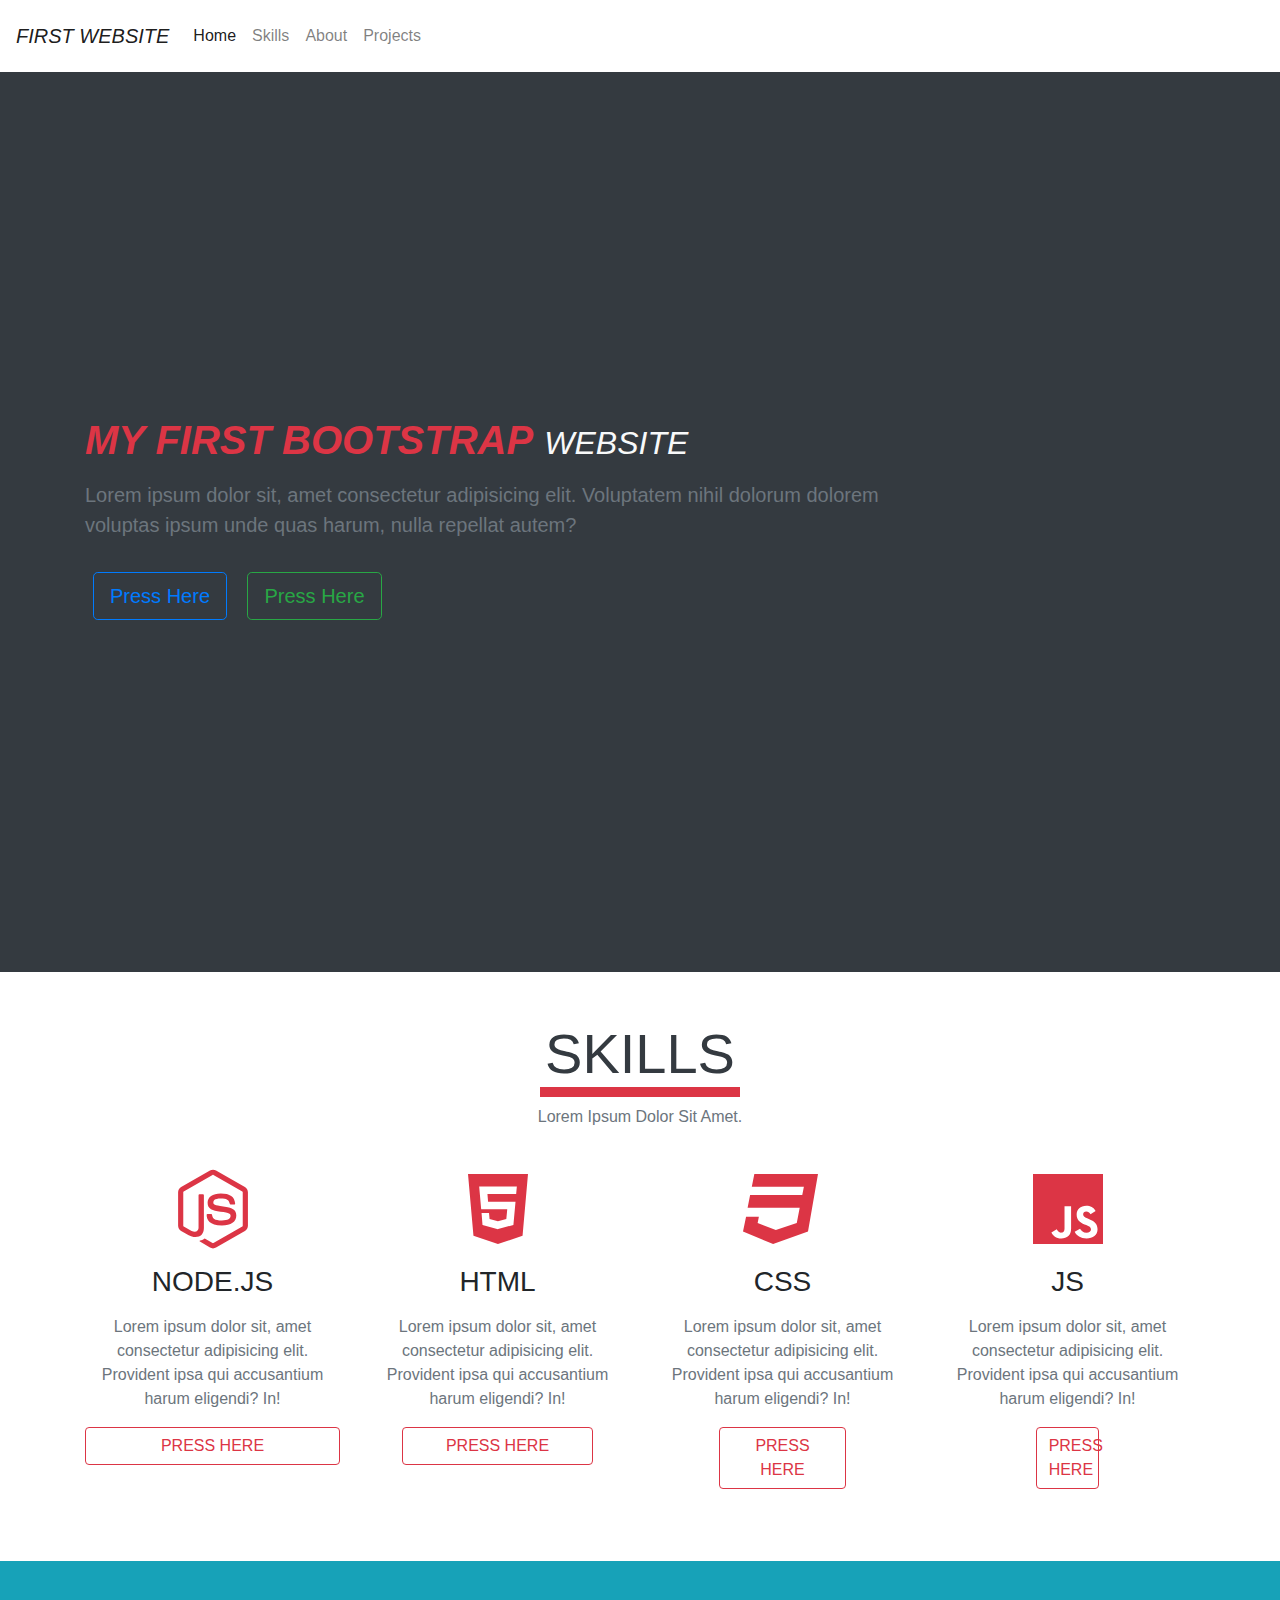
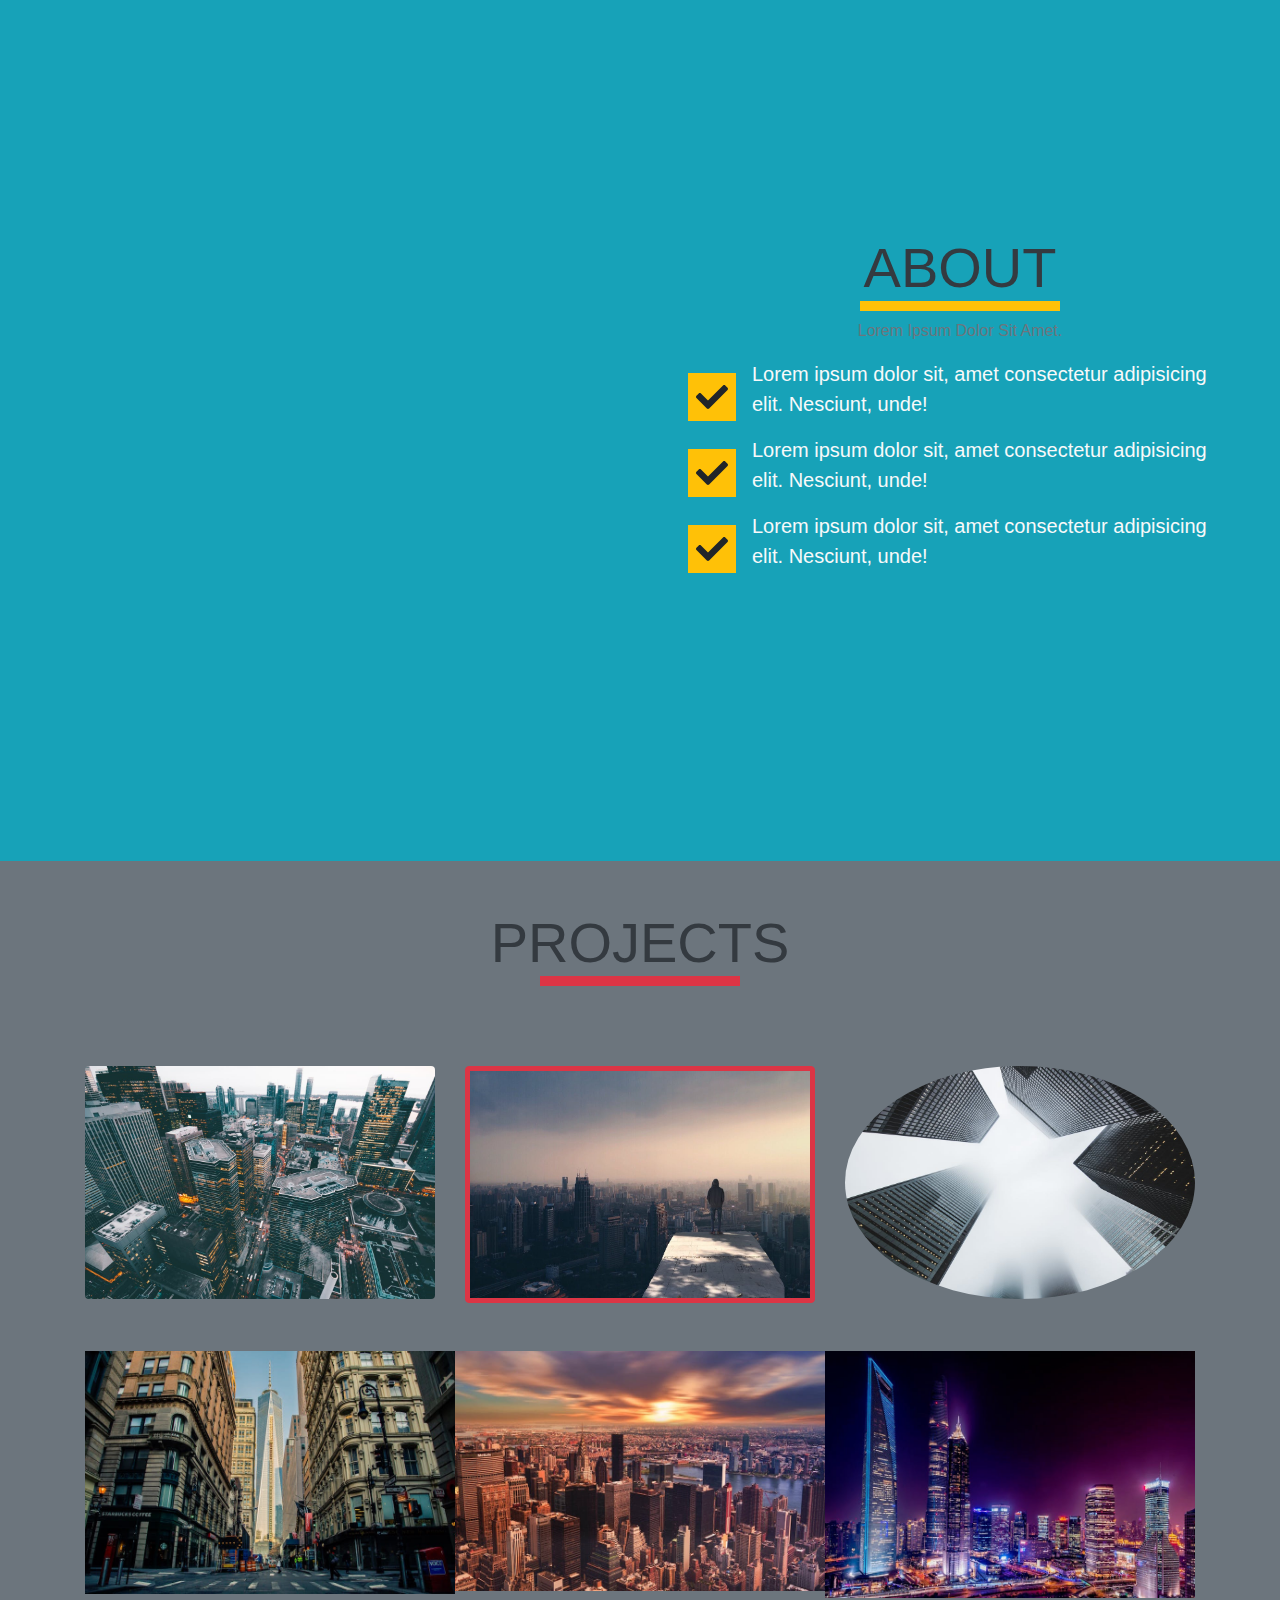
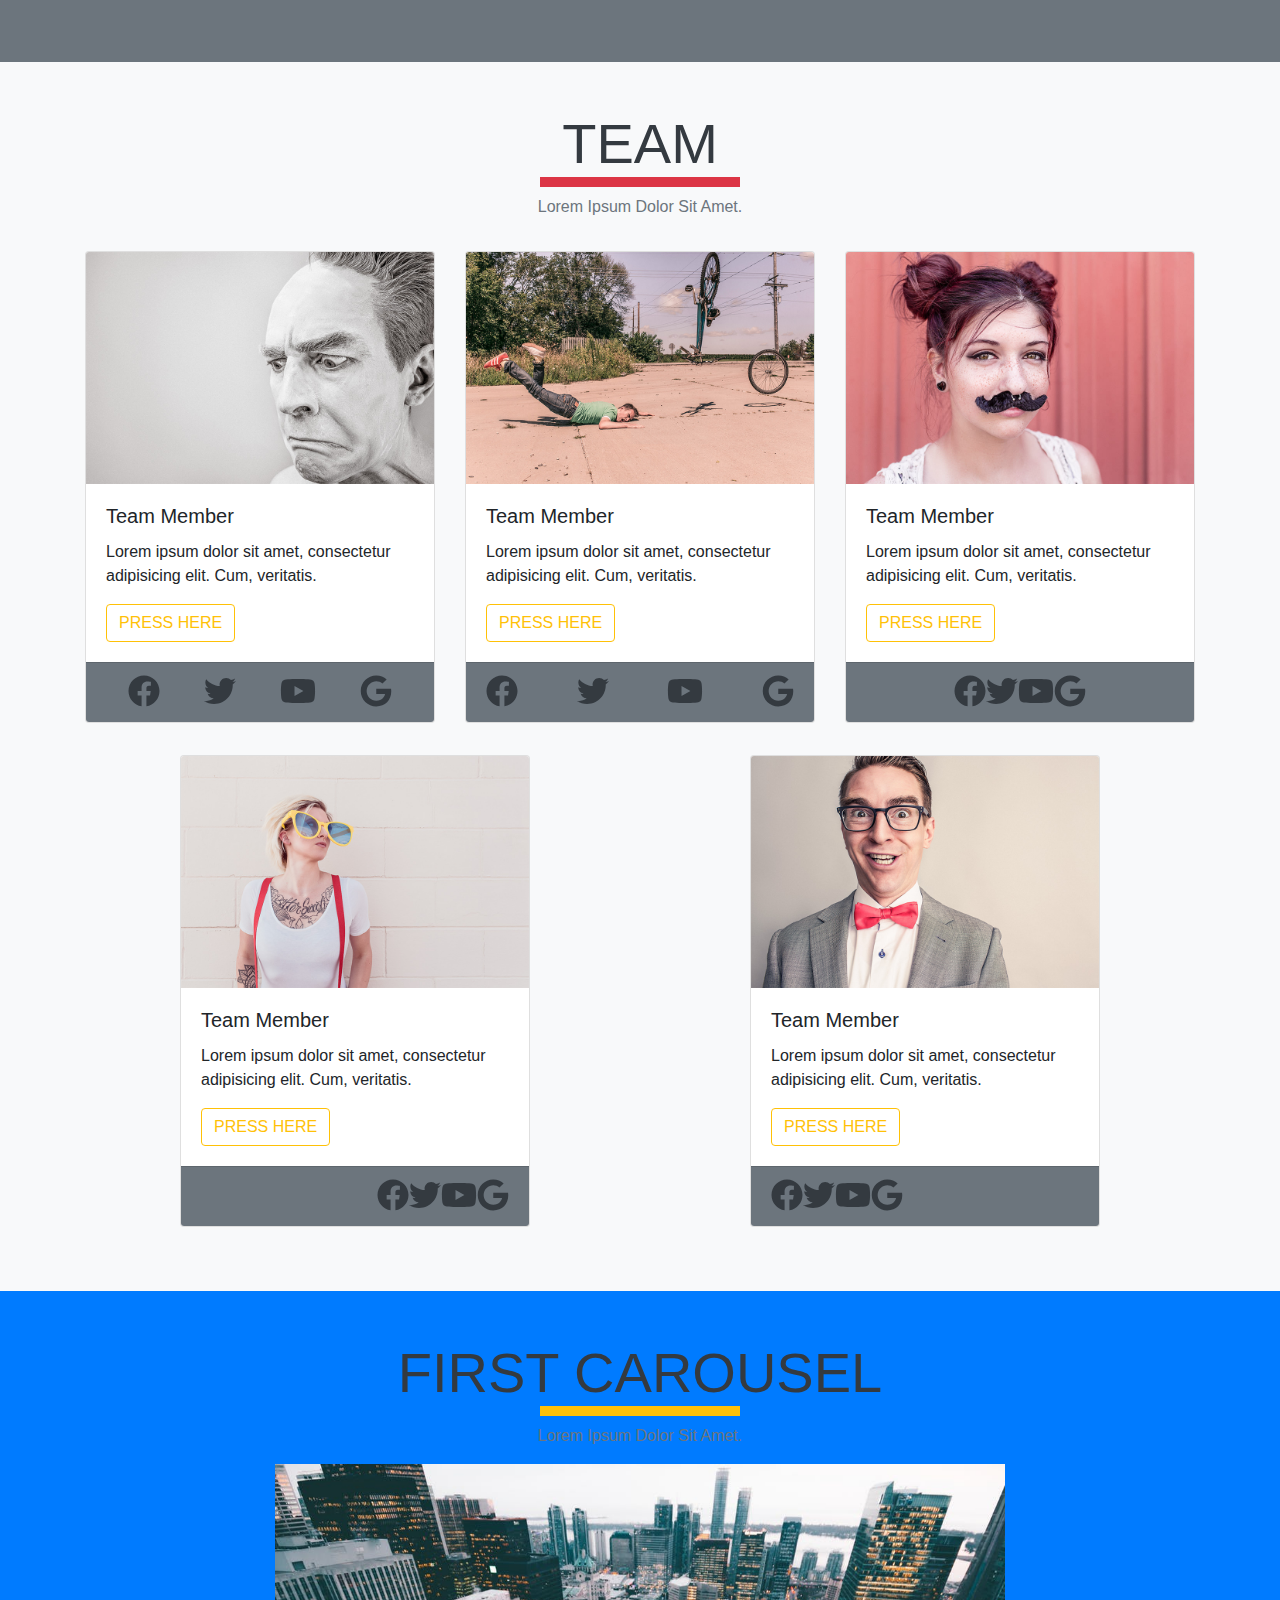
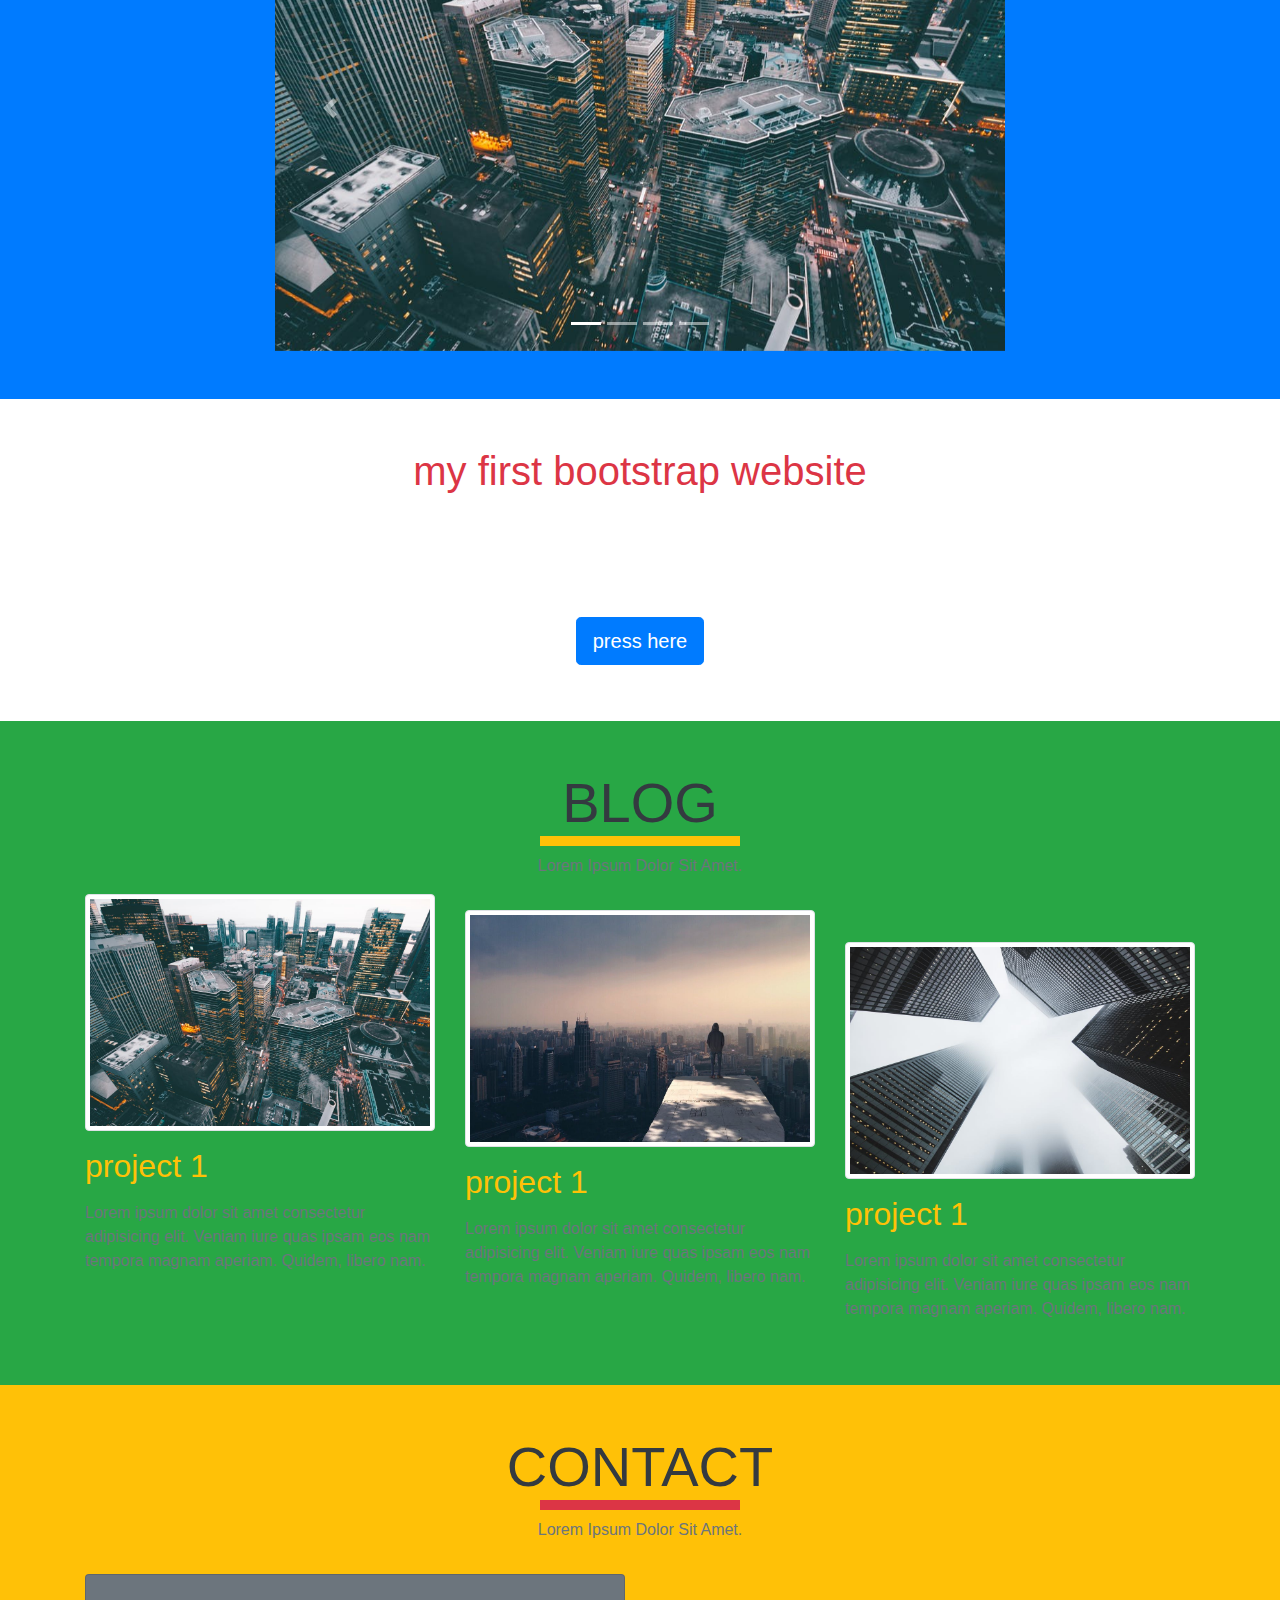
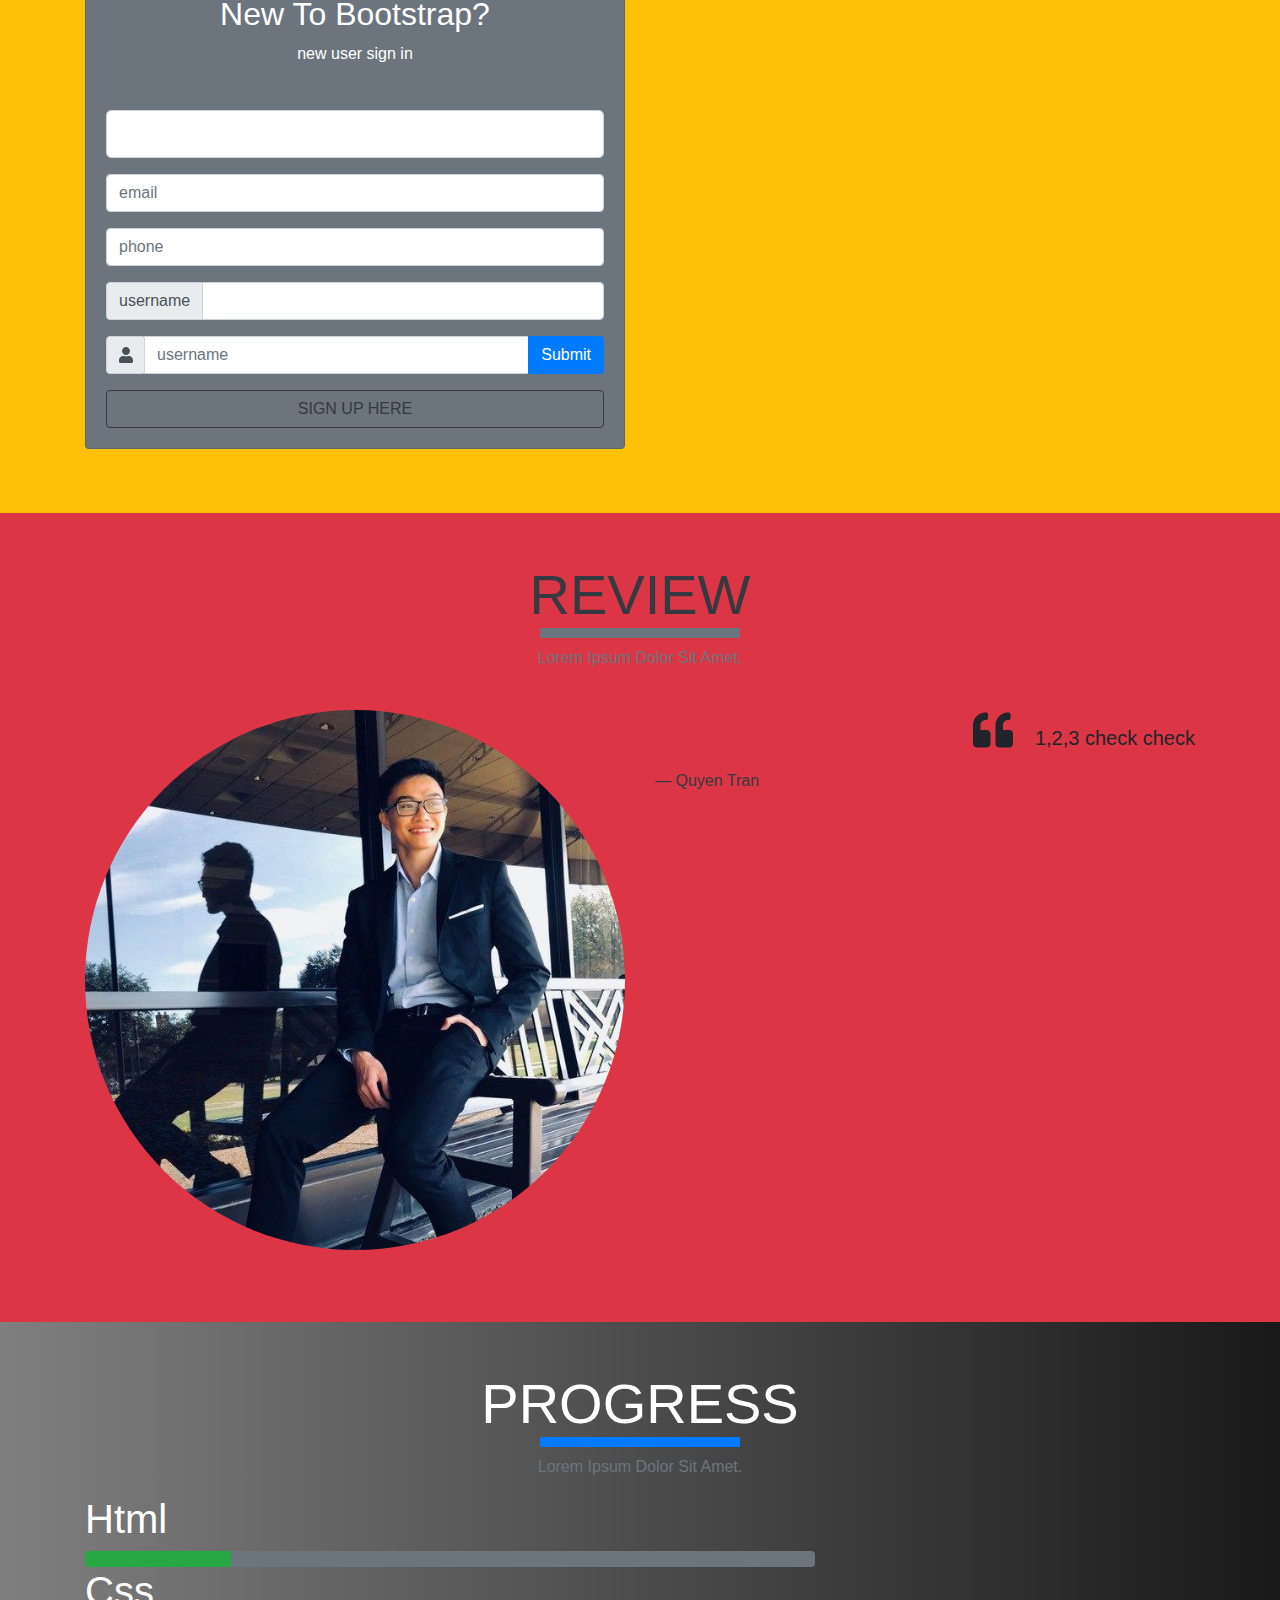
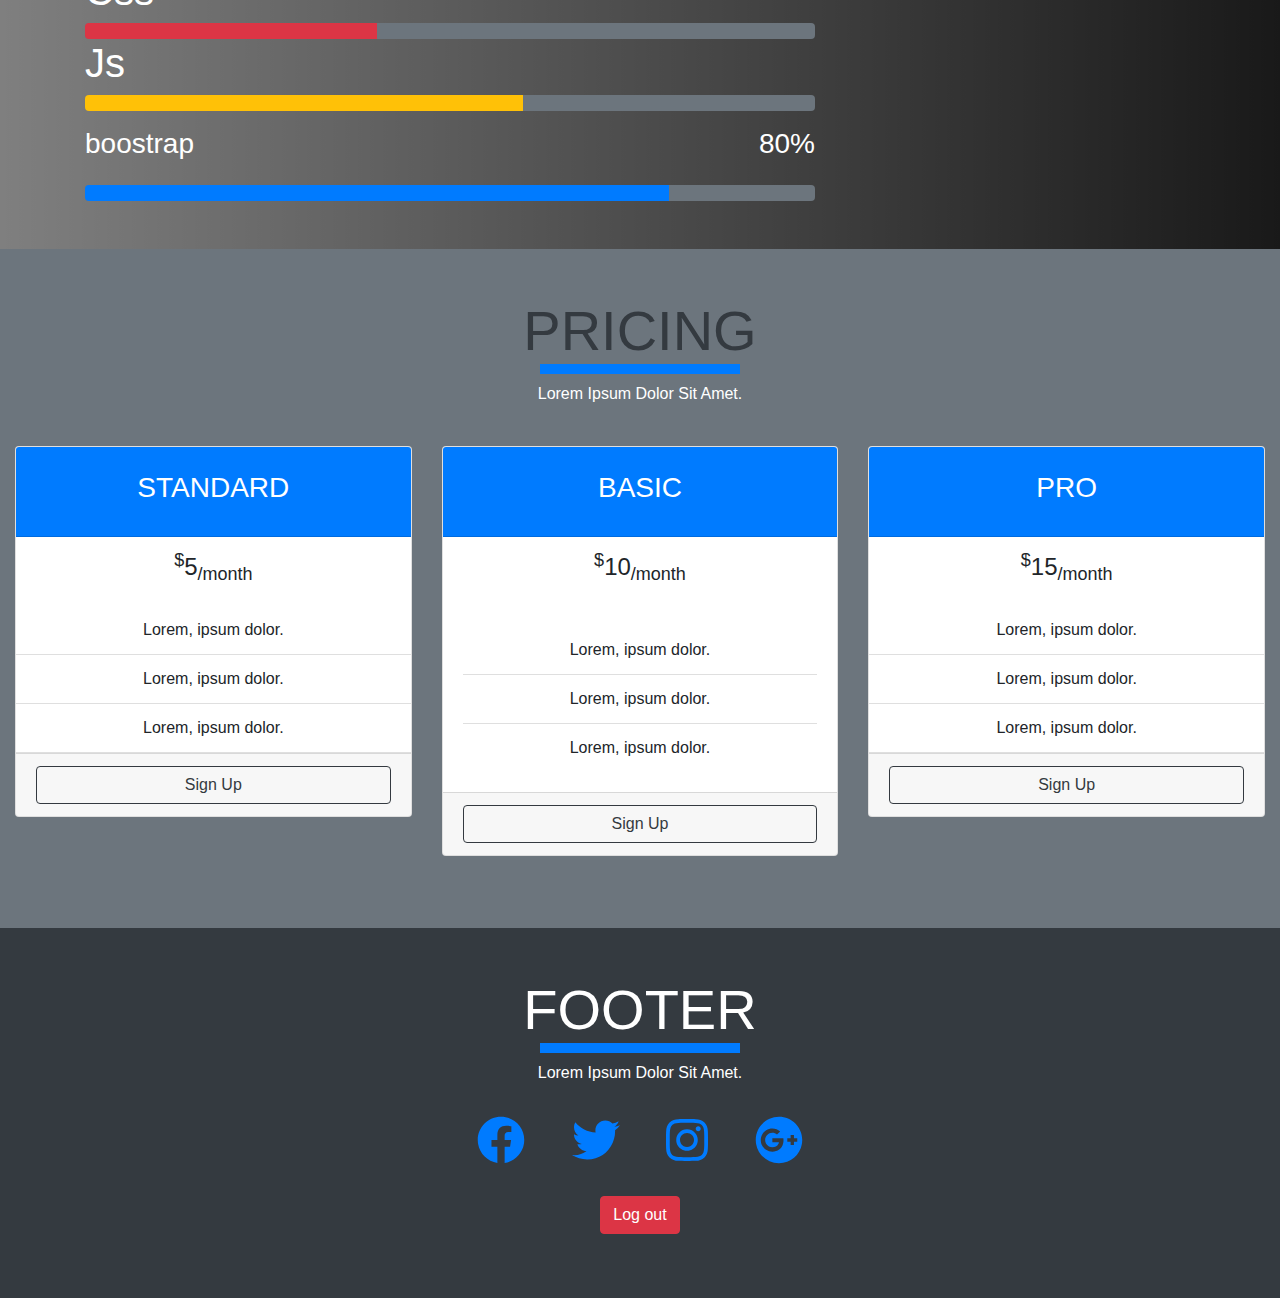
<file: index.html>
<!DOCTYPE html>
<html lang="en">

<head>
    <meta charset="UTF-8">
    <meta name="viewport" content="width=device-width, initial-scale=1.0">
    <meta http-equiv="X-UA-Compatible" content="ie=edge">
    <title>Document</title>
    <link rel="stylesheet" href="./css/main.css">
    <link rel="stylesheet" href="./css/bootstrap.min.css">
    <script src="./js/all.min.js"></script>
    <script src="./js/jquery-3.4.1.min.js"></script>
    <script src="./js/bootstrap.bundle.min.js"></script>
</head>

<body>
    <!--navbar-->
    <nav class="navbar py-3 navbar-light navbar-expand-sm">
        <!--logo-->
        <a href="#" class="navbar-brand text-uppercase font-italic ">First website</a>
        <button class="navbar-toggler" type="button" data-toggle="collapse" data-target="#navbarLinks">
            <span class="navbar-toggler-icon"></span>
        </button>
        <div class="collapse navbar-collapse" id="navbarLinks">
            <ul class="navbar-nav">
                <li class="nav-item active">
                    <a href="#header" class="nav-link">Home</a>
                </li>
                <li class="nav-item">
                    <a href="#skills" class="nav-link">Skills</a>
                </li>
                <li class="nav-item">
                    <a href="#about" class="nav-link">About</a>
                </li>
                <li class="nav-item">
                    <a href="#projects" class="nav-link">Projects</a>
                </li>
            </ul>
        </div>
    </nav>
    <!--end of navbar-->
    <!--header-->
    <header id="header" class="bg-dark">
        <div class="container">
            <div class="row height align-items-center">
                <div class="col">
                    <h1 class="text-danger text-uppercase font-weight-bold font-italic">
                        <strong>My first bootstrap</strong>
                        <small class="text-light">website</small>
                    </h1>
                    <p class="text-muted lead py-2 w-75">Lorem ipsum dolor sit, amet consectetur adipisicing elit.
                        Voluptatem nihil dolorum dolorem voluptas ipsum unde quas harum, nulla repellat autem?</p>
                    <a href="#" class="btn btn-outline-primary btn-lg m-2 text-capitalize">Press here</a>
                    <a href="#" class="btn btn-outline-success btn-lg m-2 text-capitalize">Press here</a>
                </div>
            </div>
        </div>
    </header>
    <!-- end of header-->
    <!-- skill section-->
    <section id="skills" class="py-5 bg-white">
        <div class="container">
            <!--title-->
            <div class="row">
                <div class="col text-center">
                    <h1 class="display-4 text-uppercase text-dark mb-0">
                        <strong>Skills</strong>
                    </h1>
                    <div class="title-underline bg-danger"></div>
                    <p class="mt-2 text-capitalize text-muted">Lorem ipsum dolor sit amet.</p>
                </div>
            </div>
            <!--end of title-->
            <div class="row">
                <!--single col-->
                <div class="col-md-6 col-lg-3 text-center my-4">
                    <i class="fab fa-node-js fa-5x text-danger"></i>
                    <h3 class="text-uppercase my-3">node.js</h3>
                    <p class="text-muted">Lorem ipsum dolor sit, amet consectetur adipisicing elit. Provident ipsa qui
                        accusantium harum eligendi? In!</p>
                    <a href="" class="btn btn-outline-danger btn-block text-uppercase">press here</a>
                </div>
                <!--end single col-->

                <!--single col-->
                <div class="col-md-6 col-lg-3 text-center my-4">
                    <i class="fab fa-html5 fa-5x text-danger"></i>
                    <h3 class="text-uppercase my-3">html</h3>
                    <p class="text-muted">Lorem ipsum dolor sit, amet consectetur adipisicing elit. Provident ipsa qui
                        accusantium harum eligendi? In!</p>
                    <a href="" class="btn btn-outline-danger w-75 text-uppercase">press here</a>
                </div>
                <!--end single col-->

                <!--single col-->
                <div class="col-md-6 col-lg-3 text-center my-4">
                    <i class="fab fa-css3 fa-5x text-danger"></i>
                    <h3 class="text-uppercase my-3">css</h3>
                    <p class="text-muted">Lorem ipsum dolor sit, amet consectetur adipisicing elit. Provident ipsa qui
                        accusantium harum eligendi? In!</p>
                    <a href="" class="btn btn-outline-danger w-50 text-uppercase">press here</a>
                </div>
                <!--end single col-->
                <!--single col-->
                <div class="col-md-6 col-lg-3 text-center my-4">
                    <i class="fab fa-js fa-5x text-danger"></i>
                    <h3 class="text-uppercase my-3">js</h3>
                    <p class="text-muted">Lorem ipsum dolor sit, amet consectetur adipisicing elit. Provident ipsa qui
                        accusantium harum eligendi? In!</p>
                    <a href="" class="btn btn-outline-danger w-25 text-uppercase">press here</a>
                </div>
                <!--end single col-->
            </div>
        </div>
    </section>
    <!-- end of skill-->
    <!--about-->
    <section id="about" class="bg-info">
        <div class="container-fluid">
            <div class="row">
                <!--about img-->
                <div class="col-md-6 about-picture height-80">

                </div>
                <!--about text col-->
                <div class="col-md-6 about-text height-80 px-5 d-flex align-items-center justify-content-center">
                    <!--this is for centering-->
                    <div class="about-text-center">
                        <!--title-->
                        <div class="row">
                            <div class="col text-center">
                                <h1 class="display-4 text-uppercase text-dark mb-0">
                                    <strong>about</strong>
                                </h1>
                                <div class="title-underline bg-warning"></div>
                                <p class="mt-2 text-capitalize text-muted">Lorem ipsum dolor sit amet.</p>
                            </div>
                        </div>
                        <!--end of title-->
                        <!--single item-->
                        <div class="checkbox-item d-flex">
                            <i class="fas fa-check fa-3x p-2 bg-warning mr-3 align-self-center"></i>
                            <p class="text-light lead">Lorem ipsum dolor sit, amet consectetur adipisicing elit.
                                Nesciunt, unde!</p>
                        </div>
                        <!--end of single item-->
                        <!--single item-->
                        <div class="checkbox-item d-flex">
                            <i class="fas fa-check fa-3x p-2 bg-warning mr-3 align-self-center"></i>
                            <p class="text-light lead">Lorem ipsum dolor sit, amet consectetur adipisicing elit.
                                Nesciunt, unde!</p>
                        </div>
                        <!--end of single item-->
                        <!--single item-->
                        <div class="checkbox-item d-flex">
                            <i class="fas fa-check fa-3x p-2 bg-warning mr-3 align-self-center"></i>
                            <p class="text-light lead">Lorem ipsum dolor sit, amet consectetur adipisicing elit.
                                Nesciunt, unde!</p>
                        </div>
                        <!--end of single item-->
                    </div>
                </div>
            </div>
        </div>
    </section>
    <!--end about-->
    <!--Project section-->
    <section id="projects" class="py-5 bg-secondary">
        <div class="container">
            <!--title-->
            <div class="row">
                <div class="col text-center">
                    <h1 class="display-4 text-uppercase text-dark mb-0">
                        <strong>projects</strong>
                    </h1>
                    <div class="title-underline bg-danger"></div>
                    <p class="mt-2 text-capitalize text-muted">Lorem ipsum dolor sit amet.</p>
                </div>
            </div>
            <!--end of title-->
            <div class="row py-3">
                <!--single project-->
                <div class="col-sm-6 col-md-4 my-3">
                    <img src="img/projects-1.jpeg" class="img-fluid rounded" alt="project">
                </div>
                <!--end of single project-->
                <!--single project-->
                <div class="col-sm-6 col-md-4 my-3">
                    <img src="img/projects-2.jpeg" class="img-fluid img-thumbnail bg-danger border border-danger"
                        alt="project">
                </div>
                <!--end of single project-->
                <!--single project-->
                <div class="col-sm-6 col-md-4 my-3 mx-auto">
                    <img src="img/projects-3.jpeg" class="img-fluid rounded-circle" alt="project">
                </div>
                <!--end of single project-->
            </div>
            <!--end of title-->
            <div class="row py- no-gutters">
                <!--single project-->
                <div class="col-sm-6 col-md-4 my-3">
                    <img src="img/projects-4.jpeg" class="img-fluid " alt="project">
                </div>
                <!--end of single project-->
                <!--single project-->
                <div class="col-sm-6 col-md-4 my-3">
                    <img src="img/projects-5.jpeg" class="img-fluid" alt="project">
                </div>
                <!--end of single project-->
                <!--single project-->
                <div class="col-sm-6 col-md-4 my-3 mx-auto">
                    <img src="img/projects-6.jpeg" class="img-fluid" alt="project">
                </div>
                <!--end of single project-->
            </div>
    </section>
    <!--End of Project section-->
    <!--team section-->
    <section id="team" class="py-5 bg-light">
        <div class="container">
            <!--title-->
            <div class="row">
                <div class="col text-center">
                    <h1 class="display-4 text-uppercase text-dark mb-0">
                        <strong>team</strong>
                    </h1>
                    <div class="title-underline bg-danger"></div>
                    <p class="mt-2 text-capitalize text-muted">Lorem ipsum dolor sit amet.</p>
                </div>
            </div>
            <!--end of title-->
            <div class="row">
                <!--team member-->
                <div class="col-md-6 col-lg-4 my-3">
                    <div class="card">
                        <img src="img/team-1.jpg" alt="member" class="card-img-top">
                        <div class="card-body">
                            <h5 class="card-title text-capitalize">team member</h5>
                            <p class="card-text">Lorem ipsum dolor sit amet, consectetur adipisicing elit. Cum,
                                veritatis.</p>
                            <a href="" class="btn btn-outline-warning text-uppercase">press here</a>
                        </div>
                        <div class="card-footer bg-secondary d-flex justify-content-around">
                            <a href="#">
                                <i class="fab fa-facebook fa-2x text-dark"></i>
                            </a>
                            <a href="#">
                                <i class="fab fa-twitter fa-2x text-dark"></i>
                            </a>
                            <a href="#">
                                <i class="fab fa-youtube fa-2x text-dark"></i>
                            </a>
                            <a href="#">
                                <i class="fab fa-google fa-2x text-dark"></i>
                            </a>
                        </div>
                    </div>
                </div>
                <!--end of team member-->
                <!--team member-->
                <div class="col-md-6 col-lg-4 my-3">
                    <div class="card">
                        <img src="img/team-2.jpg" alt="member" class="card-img-top">
                        <div class="card-body">
                            <h5 class="card-title text-capitalize">team member</h5>
                            <p class="card-text">Lorem ipsum dolor sit amet, consectetur adipisicing elit. Cum,
                                veritatis.</p>
                            <a href="" class="btn btn-outline-warning text-uppercase">press here</a>
                        </div>
                        <div class="card-footer bg-secondary d-flex justify-content-between">
                            <a href="#">
                                <i class="fab fa-facebook fa-2x text-dark"></i>
                            </a>
                            <a href="#">
                                <i class="fab fa-twitter fa-2x text-dark"></i>
                            </a>
                            <a href="#">
                                <i class="fab fa-youtube fa-2x text-dark"></i>
                            </a>
                            <a href="#">
                                <i class="fab fa-google fa-2x text-dark"></i>
                            </a>
                        </div>
                    </div>
                </div>
                <!--end of team member-->
                <!--team member-->
                <div class="col-md-6 col-lg-4 my-3">
                    <div class="card">
                        <img src="img/team-3.jpg" alt="member" class="card-img-top">
                        <div class="card-body">
                            <h5 class="card-title text-capitalize">team member</h5>
                            <p class="card-text">Lorem ipsum dolor sit amet, consectetur adipisicing elit. Cum,
                                veritatis.</p>
                            <a href="" class="btn btn-outline-warning text-uppercase">press here</a>
                        </div>
                        <div class="card-footer bg-secondary d-flex justify-content-center">
                            <a href="#">
                                <i class="fab fa-facebook fa-2x text-dark"></i>
                            </a>
                            <a href="#">
                                <i class="fab fa-twitter fa-2x text-dark"></i>
                            </a>
                            <a href="#">
                                <i class="fab fa-youtube fa-2x text-dark"></i>
                            </a>
                            <a href="#">
                                <i class="fab fa-google fa-2x text-dark"></i>
                            </a>
                        </div>
                    </div>
                </div>
                <!--end of team member-->
                <!--team member-->
                <div class="col-md-6 col-lg-4 my-3 mx-auto">
                    <div class="card">
                        <img src="img/team-4.jpg" alt="member" class="card-img-top">
                        <div class="card-body">
                            <h5 class="card-title text-capitalize">team member</h5>
                            <p class="card-text">Lorem ipsum dolor sit amet, consectetur adipisicing elit. Cum,
                                veritatis.</p>
                            <a href="" class="btn btn-outline-warning text-uppercase">press here</a>
                        </div>
                        <div class="card-footer bg-secondary d-flex justify-content-end">
                            <a href="#">
                                <i class="fab fa-facebook fa-2x text-dark"></i>
                            </a>
                            <a href="#">
                                <i class="fab fa-twitter fa-2x text-dark"></i>
                            </a>
                            <a href="#">
                                <i class="fab fa-youtube fa-2x text-dark"></i>
                            </a>
                            <a href="#">
                                <i class="fab fa-google fa-2x text-dark"></i>
                            </a>
                        </div>
                    </div>
                </div>
                <!--end of team member-->
                <!--team member-->
                <div class="col-md-6 col-lg-4 my-3 mx-auto">
                    <div class="card">
                        <img src="img/team-5.jpg" alt="member" class="card-img-top">
                        <div class="card-body">
                            <h5 class="card-title text-capitalize">team member</h5>
                            <p class="card-text">Lorem ipsum dolor sit amet, consectetur adipisicing elit. Cum,
                                veritatis.</p>
                            <a href="" class="btn btn-outline-warning text-uppercase">press here</a>
                        </div>
                        <div class="card-footer bg-secondary d-flex justify-content-start">
                            <a href="#">
                                <i class="fab fa-facebook fa-2x text-dark"></i>
                            </a>
                            <a href="#">
                                <i class="fab fa-twitter fa-2x text-dark"></i>
                            </a>
                            <a href="#">
                                <i class="fab fa-youtube fa-2x text-dark"></i>
                            </a>
                            <a href="#">
                                <i class="fab fa-google fa-2x text-dark"></i>
                            </a>
                        </div>
                    </div>
                </div>
                <!--end of team member-->
            </div>
        </div>
    </section>
    <!--end team section-->


    <!--carousel section-->
    <section id="carousel" class="py-5 bg-primary">
        <div class="container">
            <!--section title-->
            <div class="row">
                <div class="col text-center">
                    <h1 class="display-4 text-uppercase text-dark mb-0">
                        <strong>First Carousel</strong>
                    </h1>
                    <div class="title-underline bg-warning"></div>
                    <p class="mt-2 text-capitalize text-muted">Lorem ipsum dolor sit amet.</p>
                </div>
            </div>
            <!--end of section title-->
            <div class="row">
                <div class="col-md-8 mx-auto text-center">
                    <div id="example" class="carousel slide" data-ride="carousel">
                        <!--indicators-->
                        <ul class="carousel-indicators">
                            <li data-target="#example" data-slide-to='0' class="active"></li>
                            <li data-target="#example" data-slide-to='1'></li>
                            <li data-target="#example" data-slide-to='2'></li>
                            <li data-target="#example" data-slide-to='3'></li>
                        </ul>
                        <!--images-->
                        <div class="carousel-inner" role="listbox">
                            <div class="carousel-item active">
                                <img src="img/projects-1.jpeg" alt="project" class="d-block w-100">
                            </div>
                            <div class="carousel-item">
                                <img src="img/projects-2.jpeg" alt="project" class="d-block w-100">
                            </div>
                            <div class="carousel-item">
                                <img src="img/projects-3.jpeg" alt="project" class="d-block w-100">
                            </div>
                            <div class="carousel-item">
                                <img src="img/projects-4.jpeg" alt="project" class="d-block w-100">
                            </div>
                        </div>
                        <!--end of images-->

                        <!--control-->
                        <a href="#example" class="carousel-control-prev" data-slide="prev">
                            <span class="carousel-control-prev-icon"></span>
                        </a>
                        <a href="#example" class="carousel-control-next" data-slide="next">
                            <span class="carousel-control-next-icon"></span>
                        </a>
                    </div>
                </div>
            </div>
        </div>
    </section>
    <!--end carousel section-->
    <!-- filler section-->
    <section id="filler" class="p-5">
        <div class="container">
            <div class="row">
                <div class="col-md-6 mx-auto text-center">
                    <h1 class="text-danger">my first bootstrap website</h1>
                    <p class="lead text-white">Lorem ipsum dolor sit amet consectetur, adipisicing elit. Cupiditate
                        optio odit facere maxime modi tempore adipisci pariatur harum labore provident.</p>
                    <a href="#" class="btn btn-lg btn-primary m-2">press here</a>
                </div>
            </div>
        </div>
    </section>
    <!--end of  filler section-->
    <!--blog section-->
    <section id="blog" class="p-5 bg-success">
        <div class="container">
            <!--section title-->
            <div class="row">
                <div class="col text-center">
                    <h1 class="display-4 text-uppercase text-dark mb-0">
                        <strong>blog</strong>
                    </h1>
                    <div class="title-underline bg-warning"></div>
                    <p class="mt-2 text-capitalize text-muted">Lorem ipsum dolor sit amet.</p>
                </div>
            </div>
            <!--end of section title-->
            <div class="row">
                <div class="col-md-4">
                    <img src="img/projects-1.jpeg" class="img-fluid img-thumbnail" alt="">
                    <h2 class="my-3 text-warning">project 1</h2>
                    <p class="text-muted">Lorem ipsum dolor sit amet consectetur adipisicing elit. Veniam iure quas
                        ipsam eos nam tempora magnam aperiam. Quidem, libero nam.</p>
                </div>
                <div class="col-md-4 mt-3">
                    <img src="img/projects-2.jpeg" class="img-fluid img-thumbnail" alt="">
                    <h2 class="my-3 text-warning">project 1</h2>
                    <p class="text-muted">Lorem ipsum dolor sit amet consectetur adipisicing elit. Veniam iure quas
                        ipsam eos nam tempora magnam aperiam. Quidem, libero nam.</p>
                </div>
                <div class="col-md-4 mt-5">
                    <img src="img/projects-3.jpeg" class="img-fluid img-thumbnail" alt="">
                    <h2 class="my-3 text-warning">project 1</h2>
                    <p class="text-muted">Lorem ipsum dolor sit amet consectetur adipisicing elit. Veniam iure quas
                        ipsam eos nam tempora magnam aperiam. Quidem, libero nam.</p>
                </div>
            </div>
        </div>
    </section>
    <!--end of blog section-->
    <!--contact section-->
    <section id="contact" class="py-5 bg-warning">
        <div class="container">
            <!--title-->
            <div class="row">
                <div class="col text-center">
                    <h1 class="display-4 text-uppercase text-dark mb-0">
                        <strong>Contact</strong>
                    </h1>
                    <div class="title-underline bg-danger"></div>
                    <p class="mt-2 text-capitalize text-muted">Lorem ipsum dolor sit amet.</p>
                </div>
            </div>
            <!--end of title-->
            <div class="row">
                <!--title-->
                <div class="col-md-6 my-3">
                    <div class="card card-body bg-secondary">
                        <div class="card-title text-center text-white">
                            <h2 class="text-capitalize">new to bootstrap?</h2>
                            <p>new user sign in</p>
                        </div>
                        <!--end of title-->
                        <form action="">
                            <div class="form-group mt-3">
                                <input type="text" class="form-control form-control-lg" id="name">
                            </div>
                            <!--email-->
                            <div class="form-group mt-3">
                                <input type="email" class="form-control" id="email" placeholder="email">
                            </div>
                            <!--phone-->
                            <div class="form-group mt-3">
                                <input type="tel" class="form-control" id="phone" placeholder="phone">
                            </div>
                            <!--input group-->
                            <div class="input-group my-3">
                                <div class="input-group-prepend">
                                    <span class="input-group-text">username</span>
                                </div>
                                <input type="text" class="form-control" id="group-username">
                            </div>

                            <div class="input-group my-3">
                                <!--prepend-->
                                <div class="input-group-prepend">
                                    <div class="input-group-prepend">
                                        <span class="input-group-text"><i class="fas fa-user"></i></span>
                                    </div>
                                </div>
                                <!--end prepend-->
                                <input type="text" class="form-control" id="group-username-1" placeholder="username">
                                <!--append-->
                                <div class="input-group-append">
                                    <button type="button" class="btn btn-primary">Submit</button>
                                </div>
                                <!--end append-->
                            </div>
                            <button type="submit" class="btn btn-outline-dark btn-block text-uppercase">Sign up
                                here</button>
                        </form>
                    </div>
                </div>
                <!--google maps-->
                <div class="col-md-6 my-3">
                    <div class="embed-responsive embed-responsive-4by3">
                        <iframe class="embed-responsive-item"
                            src="https://www.google.com/maps/embed?pb=!1m18!1m12!1m3!1d450942.74160889996!2d-82.73516982742663!3d27.994197181474583!2m3!1f0!2f0!3f0!3m2!1i1024!2i768!4f13.1!3m3!1m2!1s0x88c2b782b3b9d1e1%3A0xa75f1389af96b463!2sTampa%2C%20FL!5e0!3m2!1sen!2sus!4v1579966969936!5m2!1sen!2sus"
                            width="600" height="450" frameborder="0" style="border:0;" allowfullscreen=""></iframe>
                    </div>
                </div>
            </div>
        </div>
    </section>
    <!--end of contact section-->
    <!--review section-->
    <section id="review" class="py-5 bg-danger">
        <div class="container">
            <!--title-->
            <div class="row">
                <div class="col text-center">
                    <h1 class="display-4 text-uppercase text-dark mb-0">
                        <strong>Review</strong>
                    </h1>
                    <div class="title-underline bg-secondary"></div>
                    <p class="mt-2 text-capitalize text-muted">Lorem ipsum dolor sit amet.</p>
                </div>
            </div>
            <!--end of title-->
            <div class="row">
                <div class="col-md-6 my-4">
                    <img src="img/Tui.jpg" class="img-fluid rounded-circle d-none d-md-block" alt="">
                </div>
                <div class="col-md-6 my-4">
                    <blockquote class="blockquote text-right">
                        <p><i class="fas fa-quote-left fa-2x mr-3"></i>
                            1,2,3 check check
                        </p>
                        <footer class="blockquote-footer text-left text-dark">Quyen Tran</footer>
                </div>

                </blockquote>
            </div>
        </div>
    </section>
    <!--end of review-->
    <!--progress section-->
    <section id="progress" class="py-5">
        <div class="container">
            <!--title-->
            <div class="row">
                <div class="col text-center">
                    <h1 class="display-4 text-uppercase text-white mb-0">
                        <strong>Progress</strong>
                    </h1>
                    <div class="title-underline bg-primary"></div>
                    <p class="mt-2 text-capitalize text-muted">Lorem ipsum dolor sit amet.</p>
                </div>
            </div>
            <!--end of title-->
            <div class="row">
                <div class="col-md-8 max-auto">
                    <!--progress bar single-->
                    <h1 class="text-white">Html</h1>
                    <div class="progress bg-secondary">
                        <div class="progress-bar bg-success" style="width: 20%"></div>
                    </div>
                    <!--progress bar single-->
                    <h1 class="text-white">Css</h1>
                    <div class="progress bg-secondary">
                        <div class="progress-bar bg-danger" style="width: 40%"></div>
                    </div>
                    <!--progress bar single-->
                    <h1 class="text-white">Js</h1>
                    <div class="progress bg-secondary">
                        <div class="progress-bar bg-warning" style="width: 60%"></div>
                    </div>
                    <!--progress bar single-->
                    <div class="prog my-3 text-white d-flex justify-content-between">
                        <h3>boostrap</h3>
                        <h3>80%</h3>
                    </div>
                    <div class="progress bg-secondary">
                        <div class="progress-bar" style="width: 80%"></div>
                    </div>
                </div>
                <!---->
            </div>
        </div>
    </section>
    <!--end of progress-->
    <!--pricing section-->
    <section id="pricing" class="py-5 bg-secondary">
        <div class="container-fluid">
            <!--title-->
            <div class="row">
                <div class="col text-center">
                    <h1 class="display-4 text-uppercase text-dark mb-0">
                        <strong>Pricing</strong>
                    </h1>
                    <div class="title-underline bg-primary"></div>
                    <p class="mt-2 text-capitalize text-white">Lorem ipsum dolor sit amet.</p>
                </div>
            </div>
            <!--end of title-->
            <div class="row">
                <!--card-->
                <div class="col-md-4 my-4">
                    <div class="card">
                        <!--card header-->
                        <div class="card-header bg-primary text-white text-uppercase text-center py-4">
                            <h3>standard</h3>
                        </div>
                        <!--card title-->
                        <div class="card-title text-center my-3">
                            <h4>
                                <sup>$</sup>5<sub>/month</sub>
                            </h4>
                        </div>
                        <!--list-->
                        <ul class="list-group list-group-flush text-center">
                            <li class="list-group-item">Lorem, ipsum dolor.</li>
                            <li class="list-group-item">Lorem, ipsum dolor.</li>
                            <li class="list-group-item">Lorem, ipsum dolor.</li>
                        </ul>
                        <!--card footer-->
                        <div class="card-footer">
                            <a href="" class="btn btn-outline-dark btn-block text-capitalize">Sign up</a>
                        </div>
                    </div>
                </div>
                <!--end of card-->
                <!--card-->
                <div class="col-md-4 my-4">
                    <div class="card">
                        <!--card header-->
                        <div class="card-header bg-primary text-white text-uppercase text-center py-4">
                            <h3>basic</h3>
                        </div>
                        <!--card title-->
                        <div class="card-title text-center my-3">
                            <h4>
                                <sup>$</sup>10<sub>/month</sub>
                            </h4>
                        </div>
                        <!--list-->
                        <div class="card-body">
                            <ul class="list-group list-group-flush text-center">
                                <li class="list-group-item">Lorem, ipsum dolor.</li>
                                <li class="list-group-item">Lorem, ipsum dolor.</li>
                                <li class="list-group-item">Lorem, ipsum dolor.</li>
                            </ul>
                        </div>

                        <!--card footer-->
                        <div class="card-footer">
                            <a href="" class="btn btn-outline-dark btn-block text-capitalize">Sign up</a>
                        </div>
                    </div>
                </div>
                <!--end of card-->
                <!--card-->
                <div class="col-md-4 my-4">
                    <div class="card">
                        <!--card header-->
                        <div class="card-header bg-primary text-white text-uppercase text-center py-4">
                            <h3>pro</h3>
                        </div>
                        <!--card title-->
                        <div class="card-title text-center my-3">
                            <h4>
                                <sup>$</sup>15<sub>/month</sub>
                            </h4>
                        </div>
                        <!--list-->
                        <ul class="list-group list-group-flush text-center">
                            <li class="list-group-item">Lorem, ipsum dolor.</li>
                            <li class="list-group-item">Lorem, ipsum dolor.</li>
                            <li class="list-group-item">Lorem, ipsum dolor.</li>
                        </ul>
                        <!--card footer-->
                        <div class="card-footer">
                            <a href="" class="btn btn-outline-dark btn-block text-capitalize">Sign up</a>
                        </div>
                    </div>
                </div>
                <!--end of card-->

            </div>
        </div>
    </section>
    <!--end of pricing section-->
    <!--footer-->
    <footer id="footer" class="bg-dark py-5">
        <div class="container">
            <!--title-->
            <div class="row">
                <div class="col text-center">
                    <h1 class="display-4 text-uppercase text-white mb-0">
                        <strong>Footer</strong>
                    </h1>
                    <div class="title-underline bg-primary"></div>
                    <p class="mt-2 text-capitalize text-white">Lorem ipsum dolor sit amet.</p>
                </div>
            </div>
            <!--end of title-->
            <div class="row">
                <div class="col text-center">
                    <a href="https://www.facebook.com/profile.php?id=100023354824296" class="btn">
                        <i class="fab fa-facebook fa-3x text-primary m-2"></i>
                    </a>
                    <a href="#" class="btn">
                        <i class="fab fa-twitter fa-3x text-primary m-2"></i>
                    </a>
                    <a href="https://www.instagram.com" class="btn">
                        <i class="fab fa-instagram fa-3x text-primary m-2"></i>
                    </a>
                    <a href="#" class="btn">
                        <i class="fab fa-google-plus fa-3x text-primary m-2"></i>
                    </a>
                    <button type="button" class="btn btn-danger d-block mx-auto my-3" data-toggle="modal"
                        data-target="#modal">Log out</button>
                </div>
            </div>
        </div>
    </footer>
    <!--end of footer-->
    <!--modal-->
    <div class="modal fade" id="modal">
        <div class="modal-dialog">
            <div class="modal-content">
                <!--modal header-->
                <div class="modal-header">
                    <h3 class="modal-title">so sorry to see you leave</h3>
                    <button type="button" class="close" data-dismiss="modal">
                        &times;
                    </button>
                </div>
                <!--modal body-->
                <div class="modal-body">
                    <p>this is some random text in the modal body</p>
                </div>
                <!--modal footer-->
                <div class="modal-footer">
                    <button type="button" class="btn btn-danger" data-dismiss="modal">Close</button>
                </div>
            </div>
        </div>
    </div>
</body>

</html>
</file>
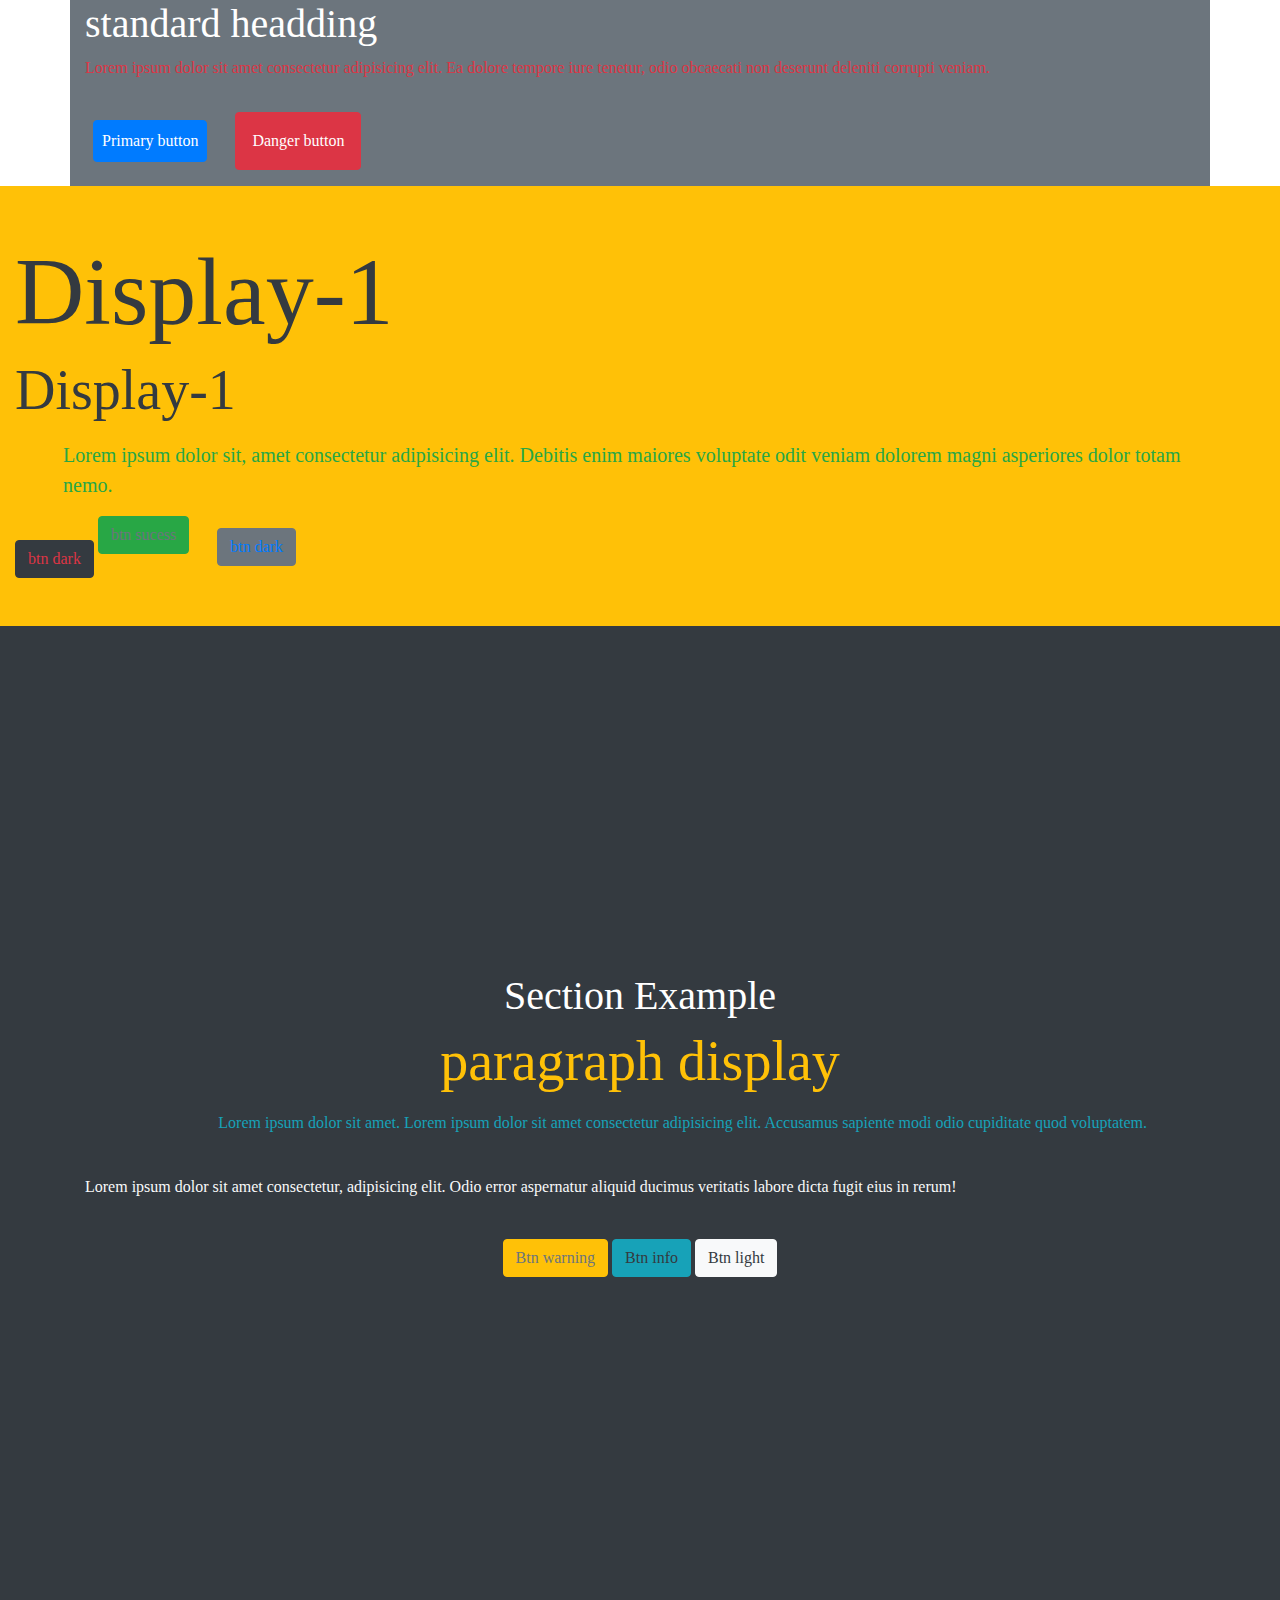
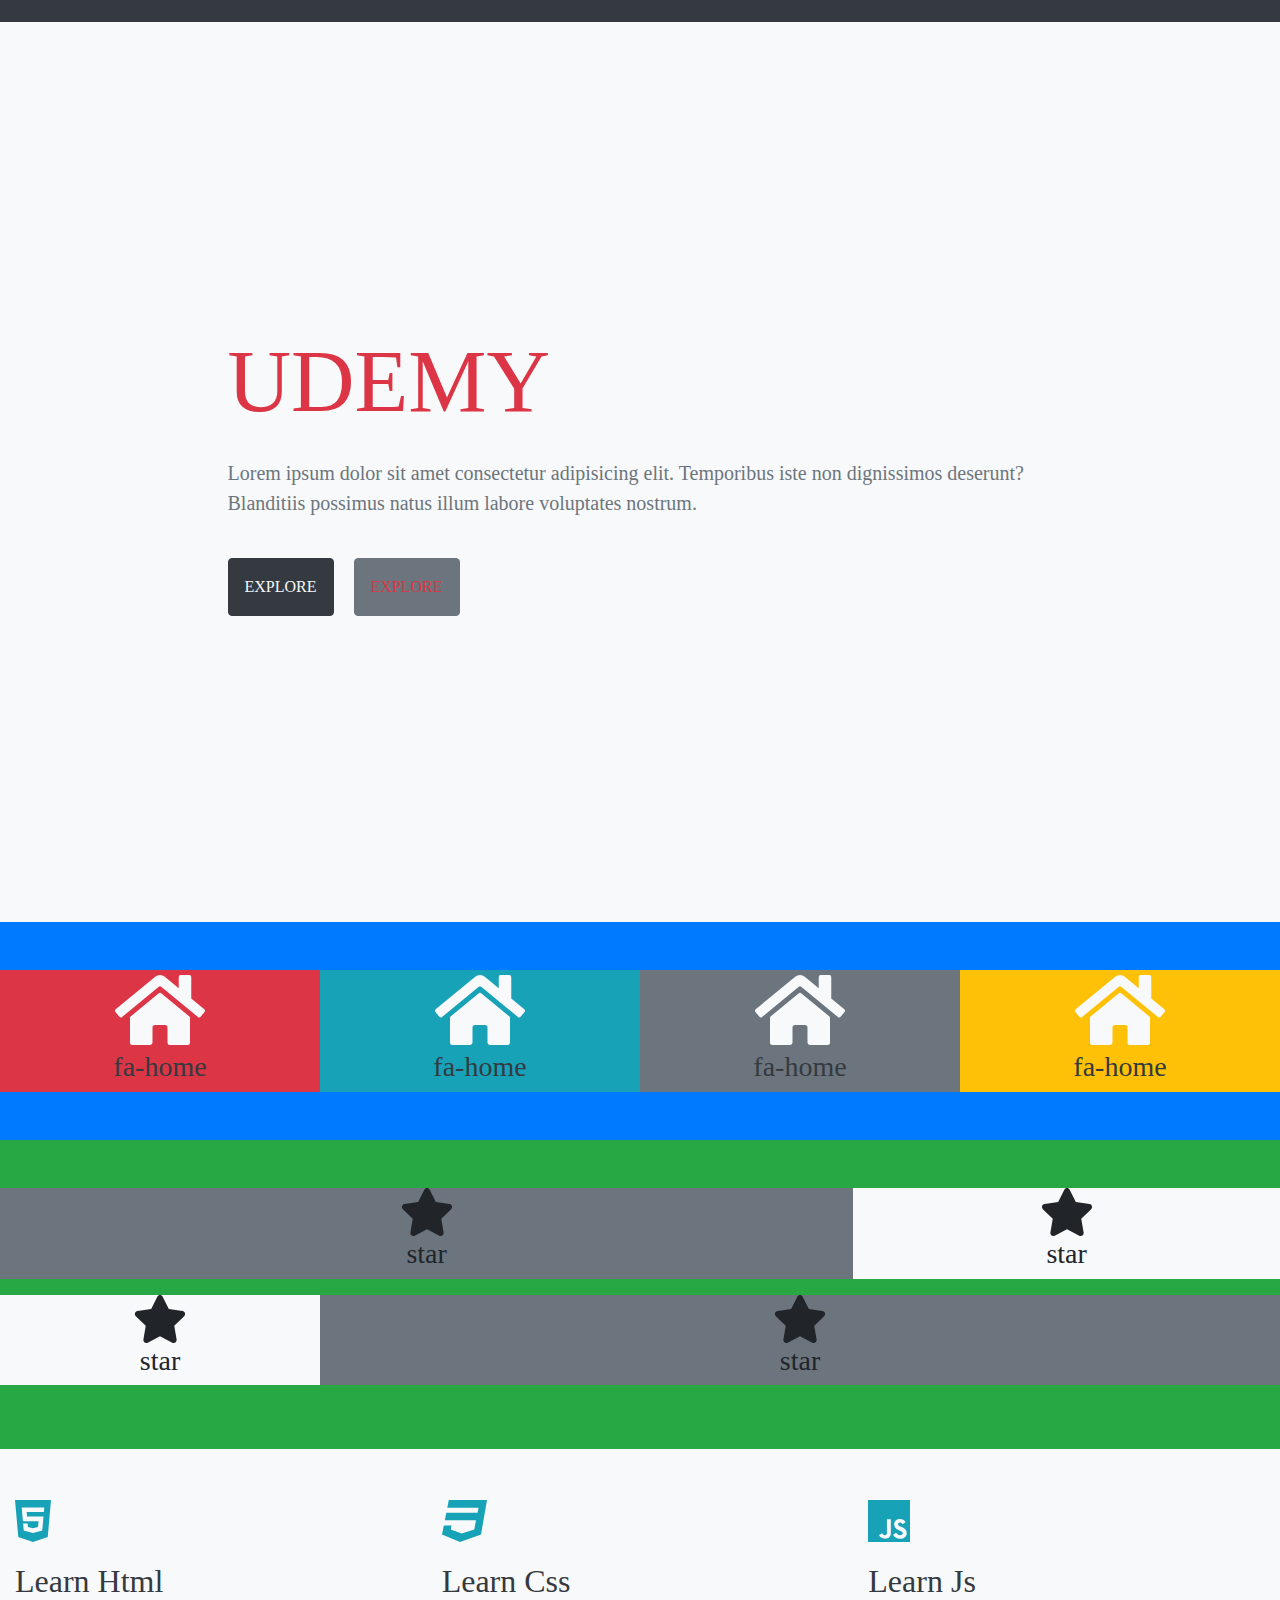
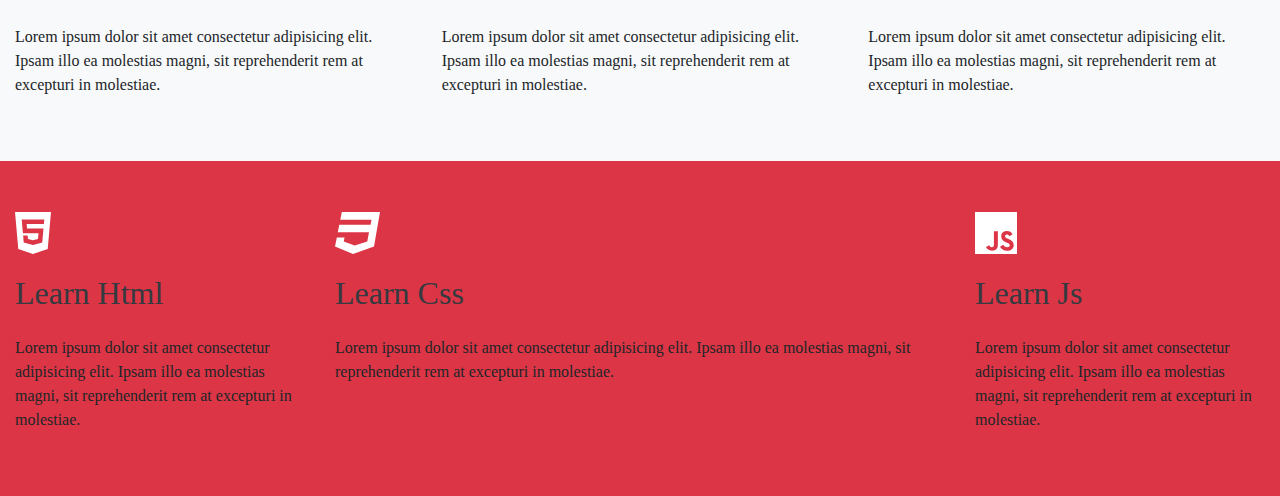
<file: start.html>
<!DOCTYPE html>
<html lang="en">
<head>
    <meta charset="UTF-8">
    <meta name="viewport" content="width=device-width, initial-scale=1.0">
    <meta http-equiv="X-UA-Compatible" content="ie=edge">
    <title>Document</title>
    <link rel="stylesheet" href="./css/bootstrap.min.css">
    <script src="./js/all.min.js"></script>
    <link rel="stylesheet" href="./css/main.css">
</head>
<body>
    <div class="container bg-secondary text-white">
        <div class="row">
            <div class="col">
                <h1>standard headding</h1>
                <p class="text-danger">
                    Lorem ipsum dolor sit amet consectetur adipisicing elit. Ea dolore tempore iure tenetur, odio obcaecati non deserunt deleniti corrupti veniam.
                </p>
                <button type="button" class="btn btn-primary m-2 p-2">Primary button</button>
                <button type="button" class="btn btn-danger m-3 p-3">Danger button</button>
            </div>
        </div>
    </div>
<!--end of container-->

<div class="container-fluid bg-warning text-dark py-5">
    <div class="row">
        <div class="col">
            <h1 class="display-1">Display-1</h1>
            <p class="display-4">Display-1</p>
            <p class="text-success lead px-5">Lorem ipsum dolor sit, amet consectetur adipisicing elit. Debitis enim maiores voluptate odit veniam dolorem magni asperiores dolor totam nemo.</p>
            <button class="btn btn-dark text-danger mt-4">btn dark</button>
            <button class="btn btn-success text-muted mb-4">btn sucess</button>
            <button class="btn btn-secondary text-primary mx-4">btn dark</button>
        </div>
    </div>
</div>
<!--end of container-fluid-->
<section id='skills' class="bg-dark py-5">
    <div class="container">
        <div class="row height align-items-center text-center">
            <div class="col">
            <h1 class="text-white">Section Example</h1>
            <p class="display-4 text-warning">paragraph display</p>
            <p class="text-info px-5 text-right">Lorem ipsum dolor sit amet. Lorem ipsum dolor sit amet consectetur adipisicing elit. Accusamus sapiente modi odio cupiditate quod voluptatem.</p>
            <p class="text-light text-left py-4">Lorem ipsum dolor sit amet consectetur, adipisicing elit. Odio error aspernatur aliquid ducimus veritatis labore dicta fugit eius in rerum!</p>
            <button type="button" class="btn btn-warning text-secondary">Btn warning</button>
            <button type="button" class="btn btn-info text-dark">Btn info</button>
            <button type="button" class="btn btn-light text-dark">Btn light</button>
           </div>
    </div>
        
    </div>
</section>
<!--end of first section-->
<section class="bg-light">
    <div class="container">
        <div class="row height align-items-center justify-content-center">
            <div class="col-9">
                <h1 class="display-2 text-danger text-uppercase">udemy</h1>
                <p class="text-muted lead my-4">Lorem ipsum dolor sit amet consectetur adipisicing elit. Temporibus iste non dignissimos deserunt? Blanditiis possimus natus illum labore voluptates nostrum.</p>
                <a href="#" class="btn btn-dark text-light text-uppercase p-3 mt-3">Explore</a>
                <a href="#" class="btn btn-secondary text-danger text-uppercase p-3 mt-3 mx-3">Explore</a>
            </div>
            
        </div>
    </div>
</section>
<!--end of second section-->
<section class="bg-primary py-5">
    <div class="container-fluid">
        <div class="row">
            <div class="col text-center bg-danger">
                <i class="fas fa-home fa-5x text-light"></i>
                <h3 class="text-dark">fa-home</h3>
            </div>
            <div class="col text-center bg-info">
                <i class="fas fa-home fa-5x text-light"></i>
                <h3 class="text-dark">fa-home</h3>
            </div>
            <div class="col text-center bg-secondary">
                <i class="fas fa-home fa-5x text-light"></i>
                <h3 class="text-dark">fa-home</h3>
            </div>
            <div class="col text-center bg-warning">
                <i class="fas fa-home fa-5x text-light"></i>
                <h3 class="text-dark">fa-home</h3>
            </div>
        </div>
    </div>
</section>
<!--end of first grid-->
<section class="bg-success py-5">
    <div class="container-fluid">
        <div class="row">
            <div class="col-8 bg-secondary mb-3 text-center">
                <i class="fas fa-star fa-3x"></i>
                <h3>star</h3>
            </div>
            <div class="col-4 bg-light mb-3 text-center">
                <i class="fas fa-star fa-3x"></i>
                <h3>star</h3>
            </div>
            <div class="col-3 bg-light mb-3 text-center">
                <i class="fas fa-star fa-3x"></i>
                <h3>star</h3>
            </div>
            <div class="col-9 bg-secondary mb-3 text-center">
                <i class="fas fa-star fa-3x"></i>
                <h3>star</h3>
            </div>
        </div>
    </div>
</section>
<!--end of second grid-->
<section class="bg-light py-5">
    <div class="container-fluid">
        <div class="row">
            <div class="col-sm-4">
             <i class="fab fa-html5 fa-3x text-info"></i>   
             <h2 class="text-capitalize text-dark py-3">Learn Html</h2>
             <p class="muted">Lorem ipsum dolor sit amet consectetur adipisicing elit. Ipsam illo ea molestias magni, sit reprehenderit rem at excepturi in molestiae.</p>
            </div>
            <div class="col-sm-4">
                <i class="fab fa-css3 fa-3x text-info"></i>   
                <h2 class="text-capitalize text-dark py-3">Learn Css</h2>
                <p class="muted">Lorem ipsum dolor sit amet consectetur adipisicing elit. Ipsam illo ea molestias magni, sit reprehenderit rem at excepturi in molestiae.</p>
               </div>
               <div class="col-sm-4">
                <i class="fab fa-js fa-3x text-info"></i>   
                <h2 class="text-capitalize text-dark py-3">Learn js</h2>
                <p class="muted">Lorem ipsum dolor sit amet consectetur adipisicing elit. Ipsam illo ea molestias magni, sit reprehenderit rem at excepturi in molestiae.</p>
               </div>
        </div>
       
    </div>
</section>
<!-- last section-->
<section class="bg-danger py-5">
    <div class="container-fluid">
        <div class="row">
            <div class="col-sm-6 col-md-4 col-lg-3">
             <i class="fab fa-html5 fa-3x text-white"></i>   
             <h2 class="text-capitalize text-dark py-3">Learn Html</h2>
             <p class="muted">Lorem ipsum dolor sit amet consectetur adipisicing elit. Ipsam illo ea molestias magni, sit reprehenderit rem at excepturi in molestiae.</p>
            </div>
            <div class="col-sm-6 col-md-4 col-lg-6">
                <i class="fab fa-css3 fa-3x text-white "></i>   
                <h2 class="text-capitalize text-dark py-3">Learn Css</h2>
                <p class="muted">Lorem ipsum dolor sit amet consectetur adipisicing elit. Ipsam illo ea molestias magni, sit reprehenderit rem at excepturi in molestiae.</p>
               </div>
               <div class="col-sm-6 col-md-4 col-lg-3">
                <i class="fab fa-js fa-3x text-white"></i>   
                <h2 class="text-capitalize text-dark py-3">Learn js</h2>
                <p class="muted">Lorem ipsum dolor sit amet consectetur adipisicing elit. Ipsam illo ea molestias magni, sit reprehenderit rem at excepturi in molestiae.</p>
               </div>
        </div>
       
    </div>
</section>
</body>
</html>
</file>
<file: css/main.css>
body{
    font-family: 'Arvo', serif
}
/*.height{
   height: 1000px 
   min-height: 100vh;
}  */
.height{
    min-height: 100vh;
}
.title-underline{
    width: 200px;
    height: 10px;
    margin: 0 auto;
}

.height-80{
    min-height: 100vh;
}
.about-picture{
    background: url(../img/about-bcg.jpeg)center/cover no-repeat fixed;
    /* background-size: cover;
    background-position: center;
    background-repeat: no-repeat ;
    background-attachment: fixed; */
}
#fille,#progress{
    background:linear-gradient(to right,rgba(0,0,0,.5),rgba(0,0,0,.9)) ,url(../img/projects-1.jpeg)center/cover no-repeat fixed;
}
</file>
